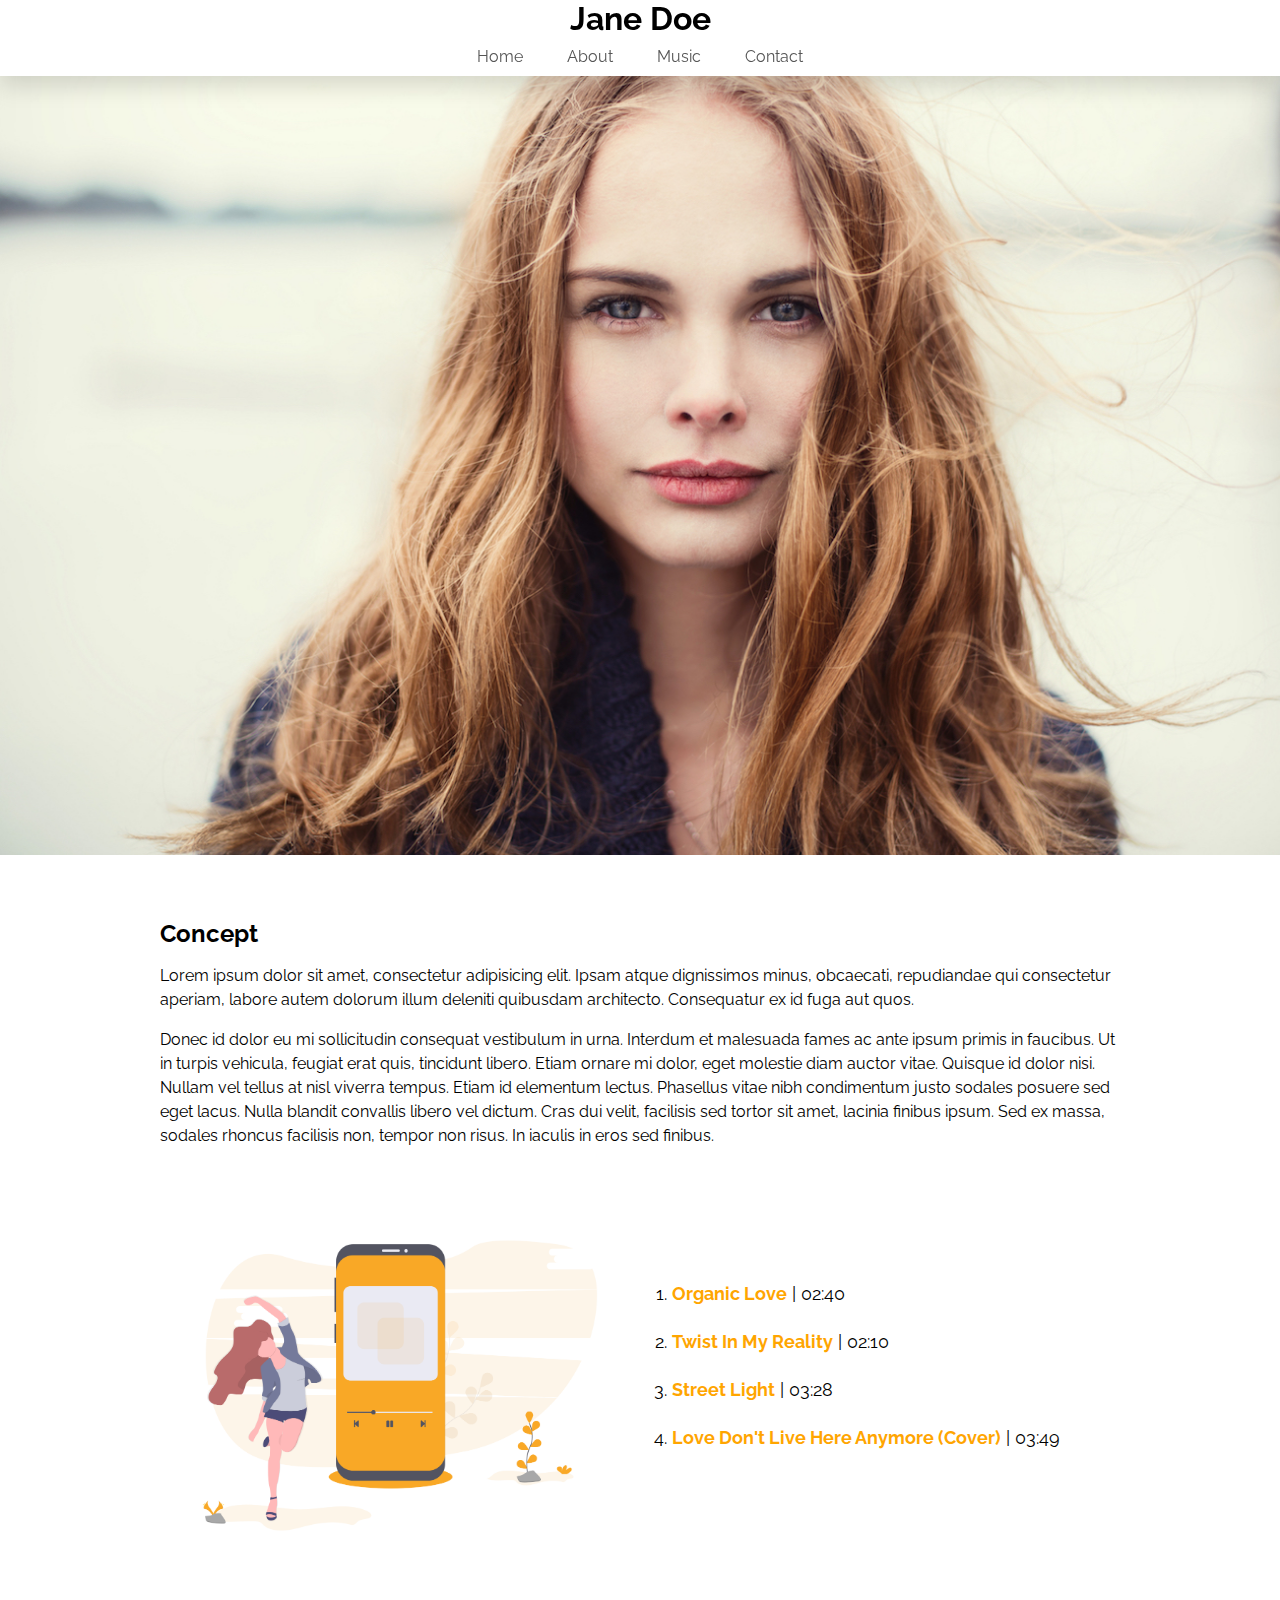
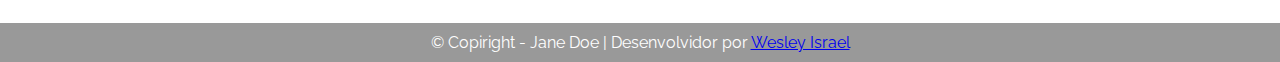
<file: index.html>
<!DOCTYPE html>
<html lang="pt-br">

<head>
    <meta charset="UTF-8">
    <meta name="viewport" content="width=device-width, initial-scale=1.0">
    <title>Jane Doe</title>
    <link rel="stylesheet" href="css/styles.css">
</head>

<body>

    <header>
        <h1>Jane Doe</h1>
        <nav class="menu">
            <ul>
                <li><a href="">Home</a></li>
                <li><a href="./about.html">About</a></li>
                <li><a href="./music.html">Music</a></li>
                <li><a href="./contact.html">Contact</a></li>
            </ul>
        </nav>
    </header>

    <section class="banner">
        <img src="/img/jane.jpg" alt="fotografia jane doe">
    </section>


    <section class="concept">
        <h2>Concept</h2>
        <p>Lorem ipsum dolor sit amet, consectetur adipisicing elit. Ipsam atque dignissimos minus, obcaecati,
            repudiandae qui consectetur aperiam, labore autem dolorum illum deleniti quibusdam architecto. Consequatur
            ex id fuga aut quos.</p>
        <p>Donec id dolor eu mi sollicitudin consequat vestibulum in urna. Interdum et malesuada fames ac ante ipsum
            primis in faucibus. Ut in turpis vehicula, feugiat erat quis, tincidunt libero. Etiam ornare mi dolor, eget
            molestie diam auctor vitae. Quisque id dolor nisi. Nullam vel tellus at nisl viverra tempus. Etiam id
            elementum lectus. Phasellus vitae nibh condimentum justo sodales posuere sed eget lacus. Nulla blandit
            convallis libero vel dictum. Cras dui velit, facilisis sed tortor sit amet, lacinia finibus ipsum. Sed ex
            massa, sodales rhoncus facilisis non, tempor non risus. In iaculis in eros sed finibus.</p>

        <div class="conceptSong">
            <div class="picture">
                <img src="/img/ilustra.png" alt="ilustração de celular">
            </div>
            <ol class="list">
                <li><span class="orange">Organic Love</span> | 02:40</li>
                <li><span class="orange">Twist In My Reality</span> | 02:10</li>
                <li><span class="orange">Street Light</span> | 03:28</li>
                <li><span class="orange">Love Don't Live Here Anymore (Cover)</span> | 03:49</li>
            </ol>
        </div>
    </section>

    <footer>
        &copy; Copiright - Jane Doe | Desenvolvidor por <a href="https://github.com/wesleysrael/" target="_blank">Wesley
            Israel</a>
    </footer>
</body>

</html>
</file>
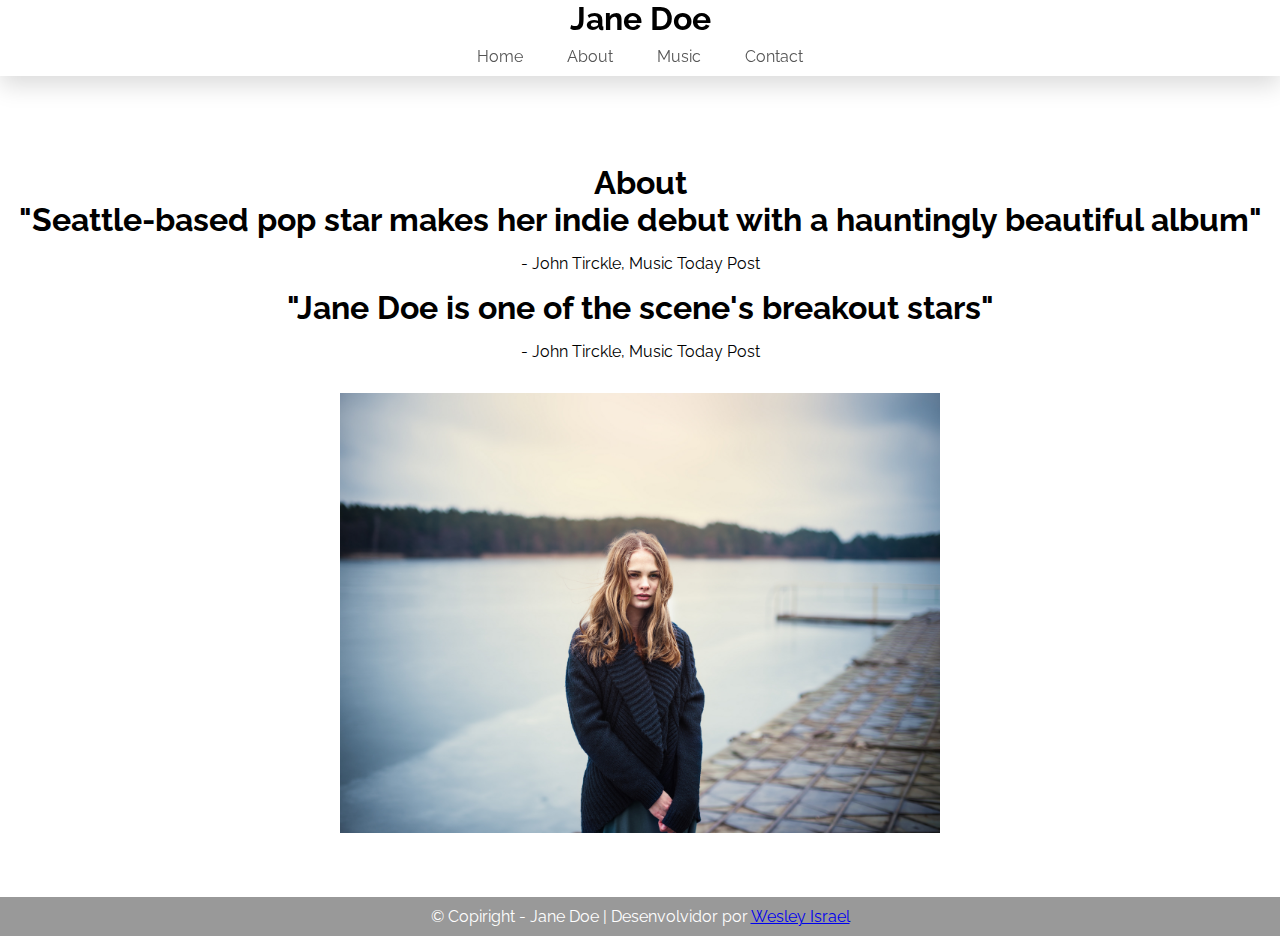
<file: about.html>
<!DOCTYPE html>
<html lang="pt-br">

<head>
   <meta charset="UTF-8">
   <meta name="viewport" content="width=device-width, initial-scale=1.0">
   <link rel="stylesheet" href="./css/styles.css">
   <title>About</title>
</head>

<body>

   <header>
      <h1>Jane Doe</h1>
      <nav>
         <ul>
            <li><a href="./index.html">Home</a></li>
            <li><a href="">About</a></li>
            <li><a href="./music.html">Music</a></li>
            <li><a href="./contact.html">Contact</a></li>
         </ul>
      </nav>
   </header>

   <main>
      <h1 class="titulo">About</h1>
      <section>

         <div class="phares">
            <h1>"Seattle-based pop star makes her indie debut with a hauntingly beautiful album"</h1>
            <p>- John Tirckle, Music Today Post</p>
         </div>

         <div class="phares">
            <h1>"Jane Doe is one of the scene's breakout stars"</h1>
            <p>- John Tirckle, Music Today Post</p>
         </div>

         <div class="image">
            <img src="./img/jane2.jpg" alt="picture jane doe">
         </div>
      </section>
   </main>

   <footer>
      &copy; Copiright - Jane Doe | Desenvolvidor por <a href="https://github.com/wesleysrael/" target="_blank">Wesley
         Israel</a>
   </footer>

</body>

</html>
</file>
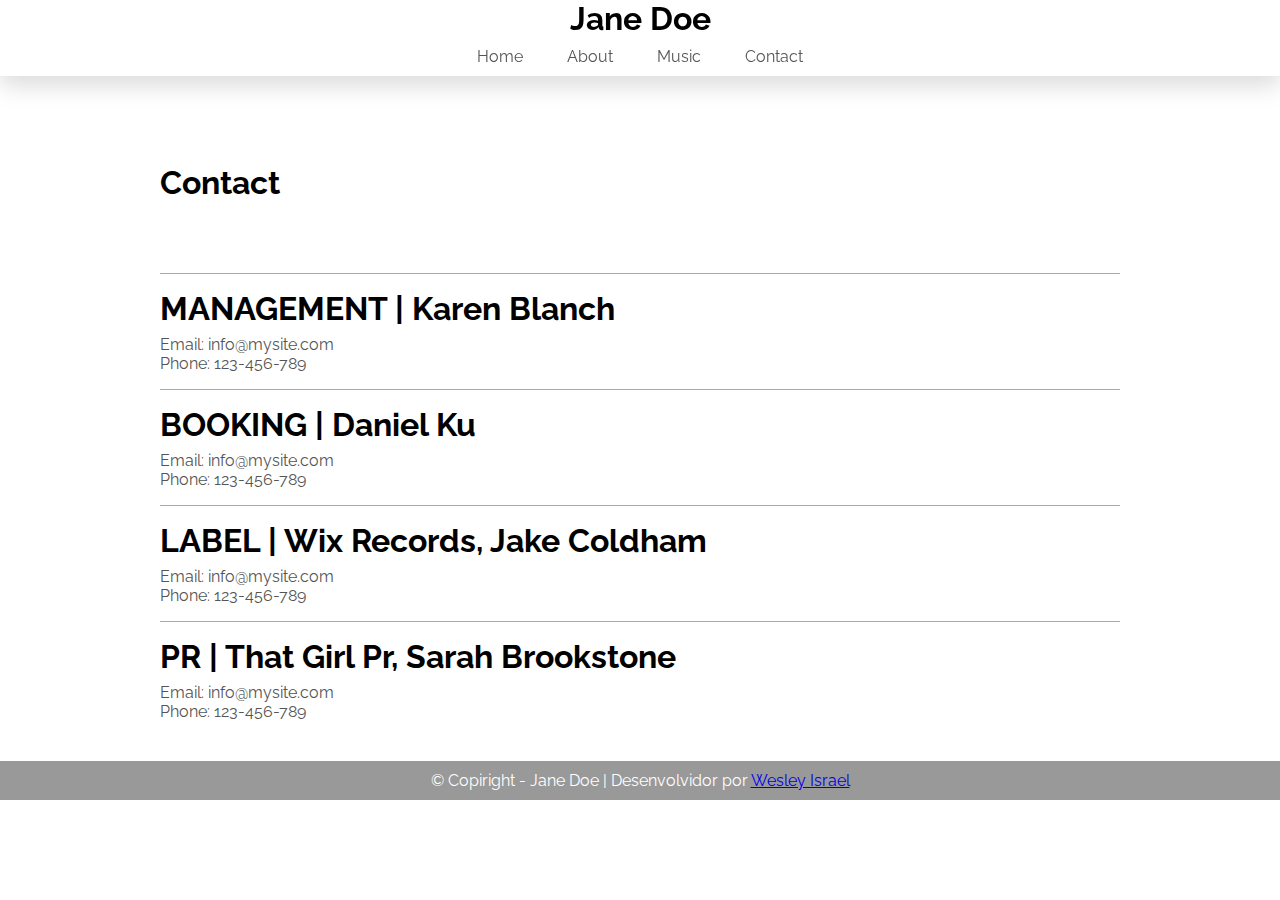
<file: contact.html>
<!DOCTYPE html>
<html lang="pt-br">

<head>
   <meta charset="UTF-8">
   <meta name="viewport" content="width=device-width, initial-scale=1.0">
   <link rel="stylesheet" href="./css/styles.css">
   <title>Contact</title>
</head>

<body>

   <header>
      <h1>Jane Doe</h1>
      <nav class="menu">
         <ul>
            <li><a href="./contact.html">Home</a></li>
            <li><a href="./about.html">About</a></li>
            <li><a href="./music.html">Music</a></li>
            <li><a href="">Contact</a></li>
         </ul>
      </nav>
   </header>

   <main id="contact" class="container">
      <h1>Contact</h1>
      <section class="contact-info">
         <ul class="contacts">
            <li class="contact">
               <h1>MANAGEMENT | Karen Blanch</h1>
               <ul>
                  <li><a href="">Email: info@mysite.com</a></li>
                  <li><a href="">Phone: 123-456-789</a></li>
               </ul>
            </li>

            <li class="contact">
               <h1>BOOKING | Daniel Ku</h1>
               <ul>
                  <li><a href="">Email: info@mysite.com</a></li>
                  <li><a href="">Phone: 123-456-789</a></li>
               </ul>
            </li>

            <li class="contact">
               <h1>LABEL | Wix Records, Jake Coldham</h1>
               <ul>
                  <li><a href="">Email: info@mysite.com</a></li>
                  <li><a href="">Phone: 123-456-789</a></li>
               </ul>
            </li>

            <li class="contact">
               <h1>PR | That Girl Pr, Sarah Brookstone</h1>
               <ul>
                  <li><a href="">Email: info@mysite.com</a></li>
                  <li><a href="">Phone: 123-456-789</a></li>
               </ul>
            </li>


         </ul>
      </section>
   </main>

   <footer>
      &copy; Copiright - Jane Doe | Desenvolvidor por <a href="https://github.com/wesleysrael/" target="_blank">Wesley
         Israel</a>
   </footer>
</body>

</html>
</file>
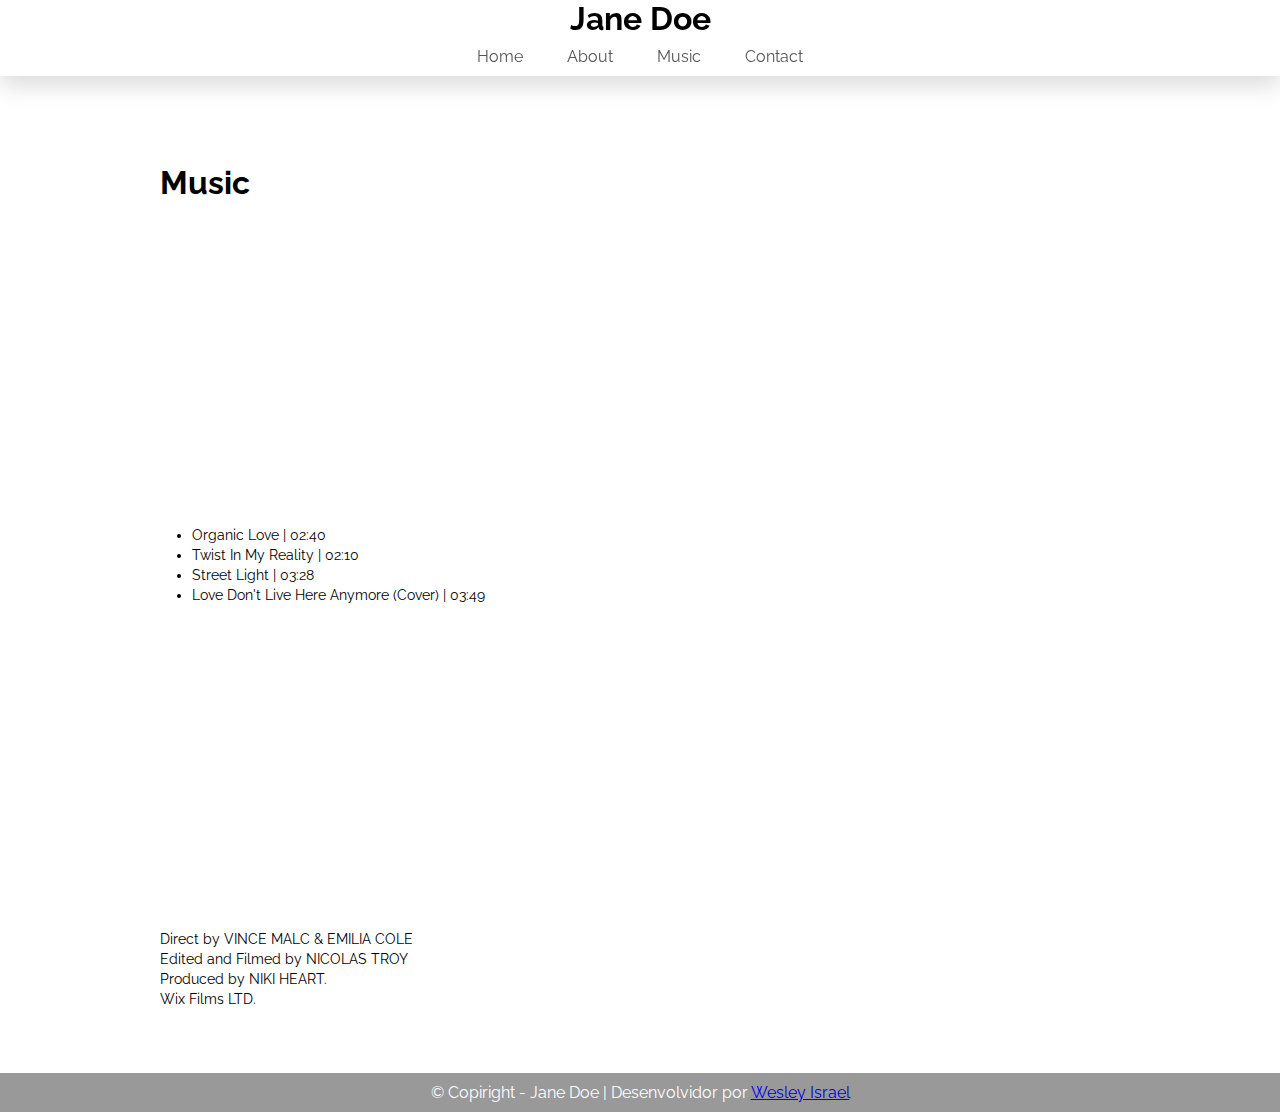
<file: music.html>
<!DOCTYPE html>
<html lang="pt-br">

<head>
   <meta charset="UTF-8">
   <meta name="viewport" content="width=device-width, initial-scale=1.0">
   <link rel="stylesheet" href="./css/styles.css">
   <title>Music</title>
</head>

<body>
   <header>
      <h1>Jane Doe</h1>
      <nav>
         <ul>
            <li><a href="./index.html">Home</a></li>
            <li><a href="./about.html">About</a></li>
            <li><a href="">Music</a></li>
            <li><a href="./contact.html">Contact</a></li>
         </ul>
      </nav>
   </header>

   <main id="music" class="container">
      <h1>Music</h1>
      <section class="videos">
         <div class="video">
            <iframe src="https://player.vimeo.com/video/135166028" width="480px" height="320px"
               allow="autoplay; fullscreen" allowfullscreen frameborder=" 0"></iframe>
            <ul>
               <li>Organic Love | 02:40</li>
               <li>Twist In My Reality | 02:10</li>
               <li>Street Light | 03:28</li>
               <li>Love Don't Live Here Anymore (Cover) | 03:49</li>
            </ul>
         </div>

         <div class="video">
            <iframe src="https://player.vimeo.com/video/134861419" width="480px" height="320px" frameborder="0"
               allow="autoplay; fullscreen" allowfullscreen></iframe>
            <ul class="style">
               <li>Direct by VINCE MALC & EMILIA COLE</li>
               <li>Edited and Filmed by NICOLAS TROY</li>
               <li>Produced by NIKI HEART.</li>
               <li>Wix Films LTD.</li>
            </ul>
         </div>
      </section>

   </main>
   <footer>
      &copy; Copiright - Jane Doe | Desenvolvidor por <a href="https://github.com/wesleysrael/" target="_blank">Wesley
         Israel</a>
   </footer>
</body>

</html>
</file>
<file: css/styles.css>
@import url('https://fonts.googleapis.com/css2?family=Raleway:ital,wght@0,400;0,700;1,300&display=swap');

/* RESET */
body,
header,
section,
div,
ul,
li,
a,
footer,
h1,
h2,
h3,
input,
label,
textarea,
button {
  padding: 0;
  margin: 0;
  border: none;
  outline: none;
  background-color: transparent;
}

body {
   font-family: 'Raleway', sans-serif;
   padding: 0;
   margin: 0;
}

header {
   text-align: center;
   width: 100%;
   position: fixed;
   top: 0;
   left: 0;
   background: #ffffff;

-webkit-box-shadow: 0px 9px 23px 0px rgba(0,0,0,0.15);
-moz-box-shadow: 0px 9px 23px 0px rgba(0,0,0,0.15);
box-shadow: 0px 9px 23px 0px rgba(0,0,0,0.15);
}

.container {
   max-width: 960px;
   width: 100%;
   margin: 0 auto;
}

ul {
   list-style: none;
   margin: 0;
   padding: 0;
}

header ul li {
   display: inline-block;
   padding: 10px 20px;
}

ul li a {
   text-decoration: none;
   color:#555;
}

ul li a:hover{
   font-weight: 600;
   color: wheat;
}

.banner img {
   width: 100%;
   vertical-align: middle;
}

footer {
   background: #999;
   text-align: center;
   width: 100%;
   padding: 10px 0px;
   margin: 0;
   color: white;
}

section.concept {
   max-width: 960px;
   width: 100%;
   margin: 64px auto;
}

section.concept p {
   line-height: 24px;
}

section.concept .conceptSong {
   margin: 64px auto;
   overflow: hidden;
}

section.concept .conceptSong .picture img {
   display: block;
   float: left;
   max-width: 50%;
   width: 100%;
}

section.concept .conceptSong .list {
   padding-top: 40px;
   font-size: 18px;
   padding-left: calc(50% + 32px);
   display: block;
   line-height: 48px;
 }

 .orange {
    color: orange;
    font-weight: bold;
 }

/* About */

main{
   margin-top: 164px;
}
main .titulo {
   text-align: center;
}

main .phares {
   text-align: center;
}

main .image {
   margin: 32px 0 64px 0;
}

main .image img {
   display: block;
   max-width: 600px;
   width: 100%;
   margin: 0 auto;
}

/* MUSIC */

main#music {
   margin: 164px auto 0 auto;
   padding: 0;
}

main#music h1 {
   text-align: left;
}

main#music .videos .video iframe {
   padding: 0;
   margin: 0;
}

main#music .videos .video ul {
   list-style-type: disc;
   padding-left: 32px;
}

main#music .videos .video ul li {
   font-size: 14px;
   line-height: 20px;
}

main#music .videos .video .style {
   padding: 0;
   margin-bottom: 64px;
}

main#music .videos .video .style li {
   list-style: none;
}

/* CONTACT */

main#contact {
   margin: 164px auto 0 auto;
   padding: 0;
}

main#contact section.contact-info {
   margin-top: 64px;
}

main#contact section.contact-info h1 {
  margin: 8px 0;  
}

main#contact section.contact-info .contacts {
  margin-bottom: 32px;
}

 main#contact section.contact-info .contact {
   padding: 8px 0;
}

main#contact section.contact-info .contact::before {
   content: " ";
   margin-bottom: 16px;
   display: block;
   width: 100%;
   background: #333;
   border-top: 1px solid #aaa;
 }
</file>
